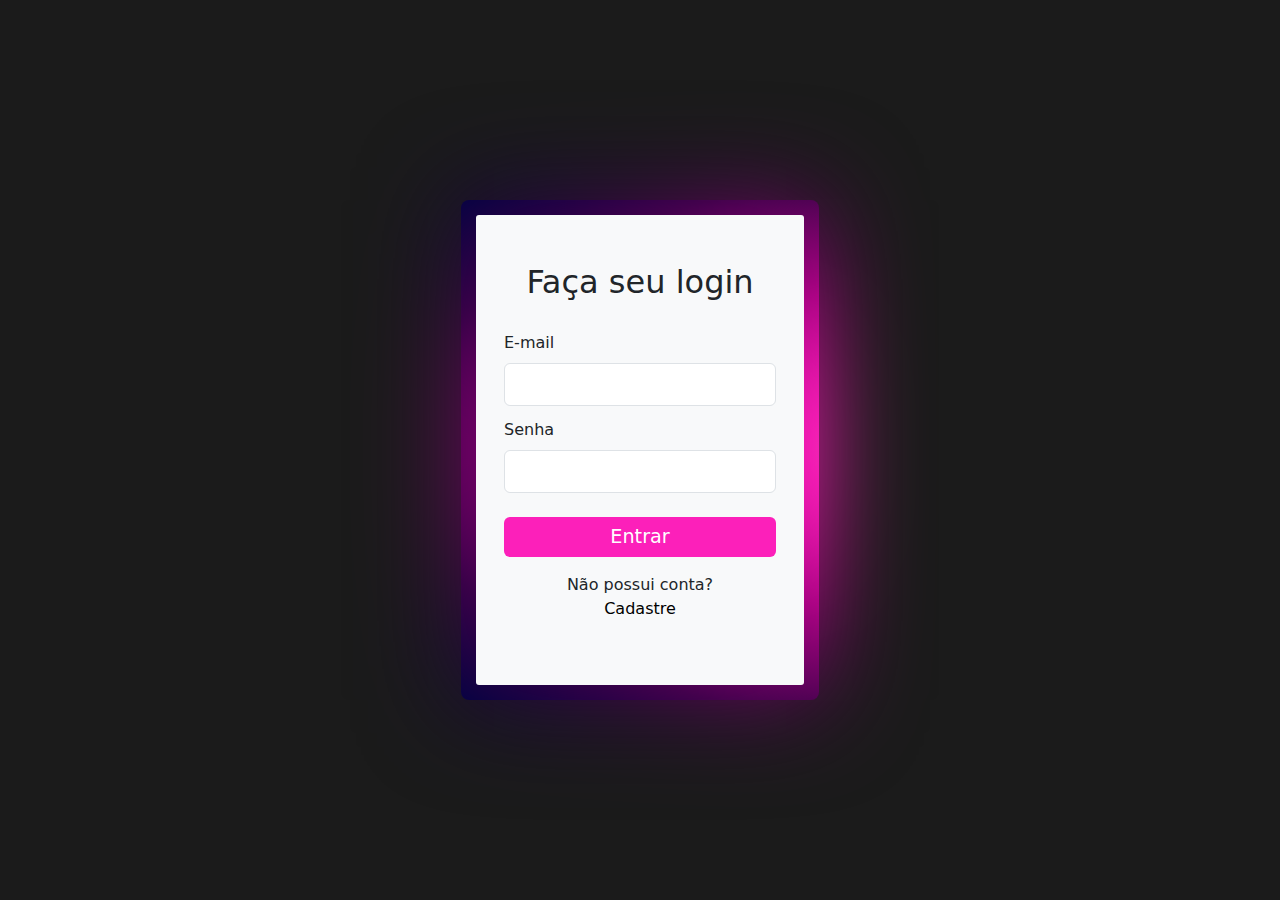
<file: public/index.html>
<!DOCTYPE html>
<html lang="pt-BR">

<head>
  <meta charset="UTF-8">
  <meta http-equiv="X-UA-Compatible" content="IE=edge">
  <meta name="viewport" content="width=device-width, initial-scale=1.0">
  <title>Página-login</title>
  <link rel="stylesheet" href="./assets/bootstrap/css/bootstrap.min.css">
  <link rel="stylesheet" href="./css/style.css">
</head>

<body>
  <main class="container-fluid vh-100 d-flex justify-content-center align-items-center">

    <div class="container card-login bg-light d-flex justify-content-center align-items-center flex-column p-5">
      <h1 class="text-center h2">Faça seu login</h1>
      <form id="form-login" class="needs-validation" novalidate>

        <div class="form-group">
          <label for="email" class="form-label">E-mail</label>
          <input type="email" class="form-control" name="email" id="email-login" required>

          <div class="invalid-feedback">
            Campo preenchido incorretamente!

          </div>
        </div>
        <div class="form-group ">
          <label for="senha" class="form-label">Senha</label>
          <input type="password" class="form-control" name="senha" id="password-login" required>

          <div class="invalid-feedback">
            Campo preenchido incorretamente!

          </div>
        </div>

        <input class="btn btn-pink w-100 text-white" type="submit" value="Entrar">

      </form>

      <div class="container mt-3">
        <div class="row">
          <div class="col-12">
            <p class="text-center">Não possui conta?
              <a class="text-decoration-none bg-pink" href="./cadastro.html">Cadastre</a>
            </p>
          </div>
        </div>
      </div>


    </div>
  </main>
  <div class="toast-container top-0 end-0 p-3">
    <div class="toast align-items-center text-bg-danger border-0" id="feedback" role="alert" aria-live="assertive"
      aria-atomic="true">
      <div class="d-flex">
        <div class="toast-body">
          <p class="m-0">Conta não cadastrada! Verifique o usuário ou senha.</p>
        </div>
        <button type="button" class="btn-close btn-close-white me-2 m-auto" data-bs-dismiss="toast"
          aria-label="Close"></button>
      </div>
    </div>
  </div>


  <script src="./assets/bootstrap/js/bootstrap.min.js"></script>
  <script src="./js/index.js"></script>
</body>

</html>
</file>
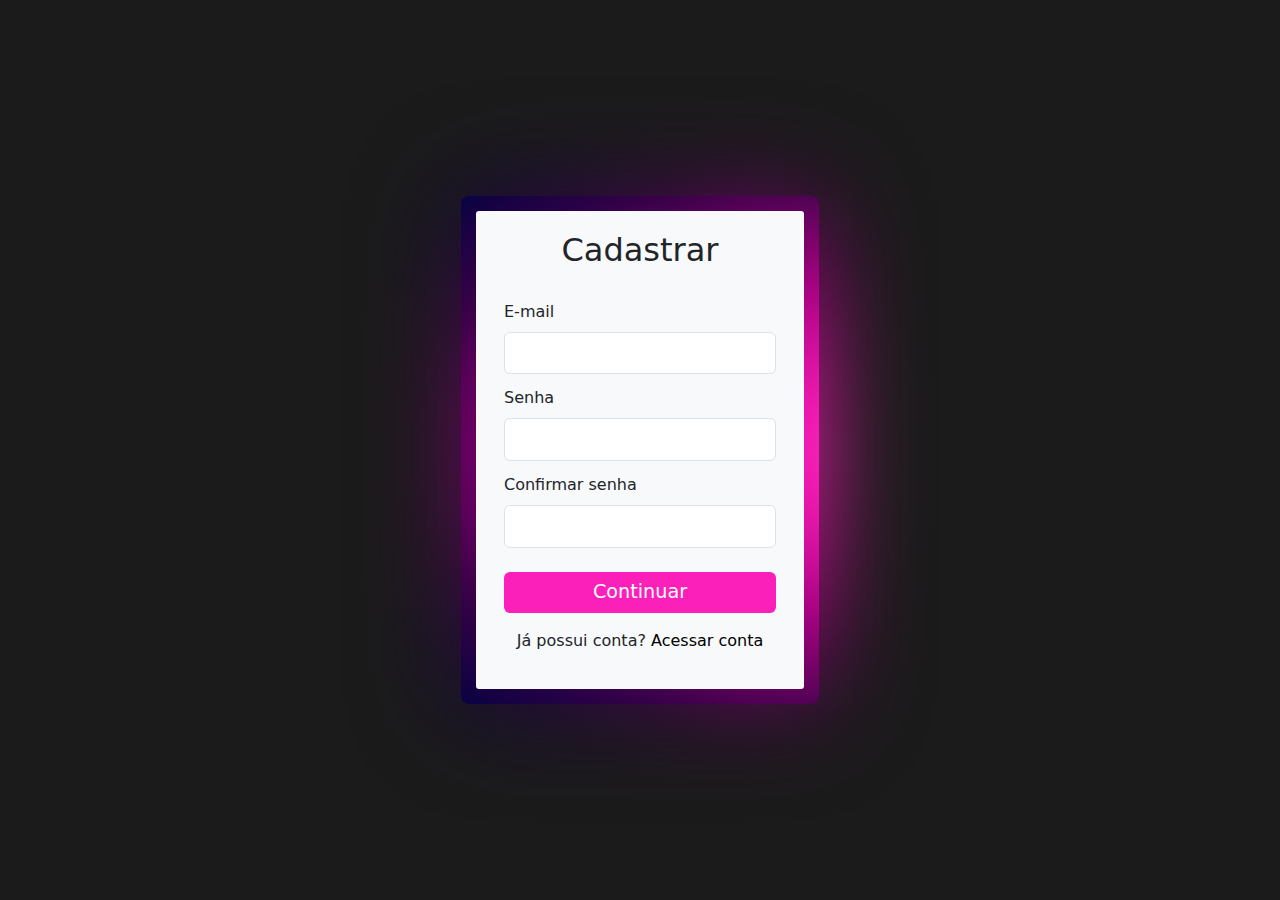
<file: public/cadastro.html>
<!DOCTYPE html>
<html lang="pt-BR">

<head>
  <meta charset="UTF-8" />
  <meta http-equiv="X-UA-Compatible" content="IE=edge" />
  <meta name="viewport" content="width=device-width, initial-scale=1.0" />
  <title>Página-cadastro</title>
  <link rel="stylesheet" href="./assets/bootstrap/css/bootstrap.min.css" />
  <link rel="stylesheet" href="./css/style.css" />
</head>

<body>
  <main class="container-fluid vh-100 d-flex justify-content-center align-items-center p-0 m-0 ">
    <div class="container card-login bg-light d-flex justify-content-center align-items-center flex-column">
      <h1 class="text-center h2">Cadastrar</h1>
      <form id="form-login" class="needs-validation" novalidate>
        <div class="form-group">
          <label for="email" class="form-label">E-mail</label>
          <input type="email" class="form-control" name="email" id="email-input" required />

          <div class="invalid-feedback">Campo vazio!</div>
        </div>
        <div class="form-group">
          <label for="senha" class="form-label">Senha</label>
          <input type="password" class="form-control" name="senha" id="senha-input" required />

          <div class="invalid-feedback">Campo vazio!</div>
        </div>

        <div class="form-group">
          <label for="senha" class="form-label">Confirmar senha</label>
          <input type="password" class="form-control" name="senha2" id="senha-input2" required />

          <div class="invalid-feedback">Campo vazio!</div>
        </div>

        <input class="btn btn-pink w-100 text-white" type="submit" value="Continuar" />
      </form>

      <div class="container mt-3">
        <div class="row">
          <div class="col-12">
            <p class="text-center">
              Já possui conta?
              <a class="text-decoration-none bg-pink" href="./index.html">Acessar conta</a>
            </p>
          </div>
        </div>
      </div>
    </div>
  </main>
  <!-- TOAST -->
  <div class="toast-container top-0 end-0 p-3">
    <div class="toast align-items-center border-0" role="alert" aria-live="assertive" aria-atomic="true" id="feedback">
      <div class="d-flex">
        <div class="toast-body"></div>
        <button type="button" class="btn-close btn-close-white me-2 m-auto" data-bs-dismiss="toast"
          aria-label="Close"></button>
      </div>
    </div>

    <div class="toast align-items-center text-bg-danger border-0" role="alert" aria-live="assertive" aria-atomic="true"
      id="validacao">
      <div class="d-flex">
        <div class="toast-body"></div>
        <button type="button" class="btn-close btn-close-white me-2 m-auto" data-bs-dismiss="toast"
          aria-label="Close"></button>
      </div>
    </div>
  </div>

  <script src="./assets/bootstrap/js/bootstrap.min.js"></script>
  <script src="./js/cadastro.js"></script>
</body>

</html>
</file>
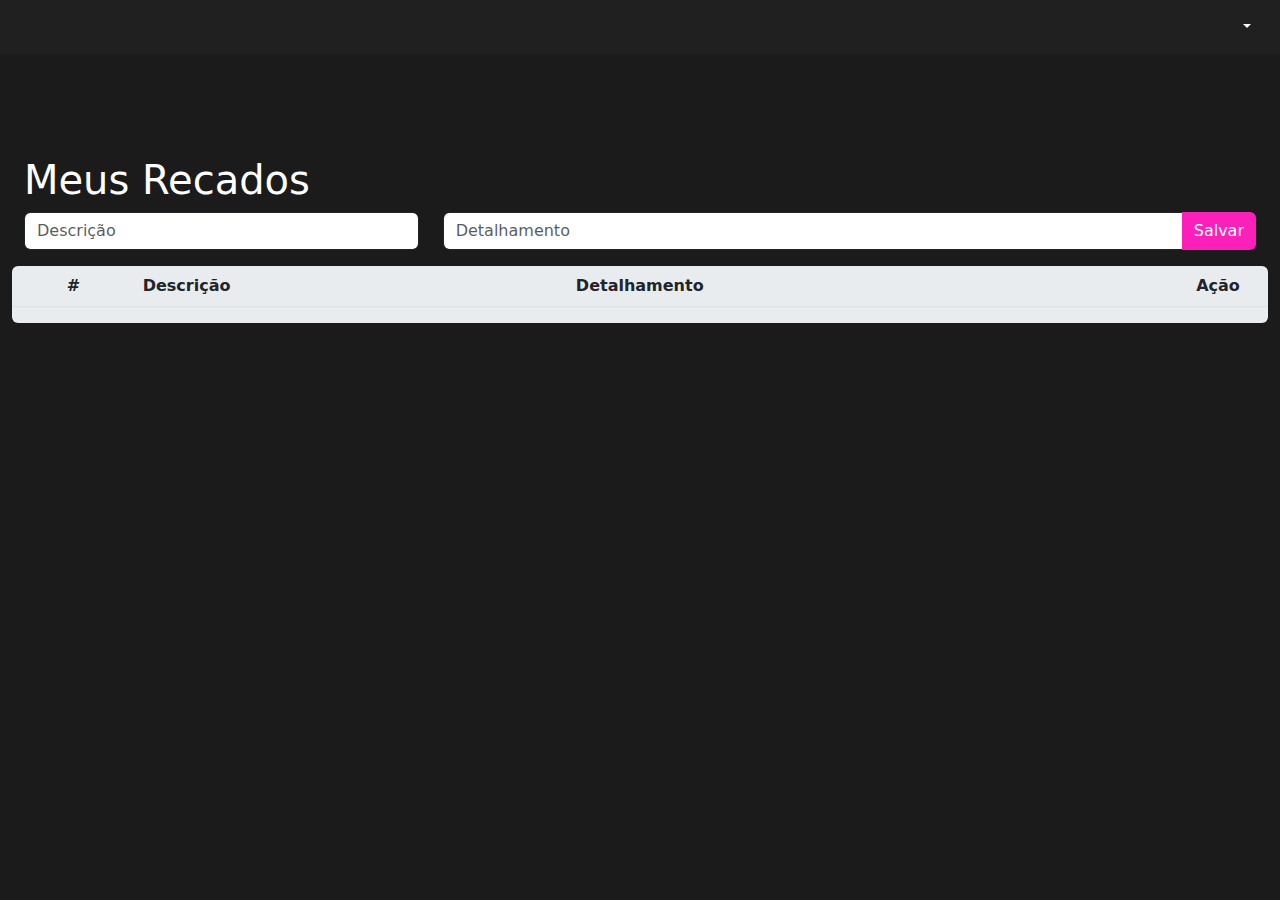
<file: public/home.html>
<!DOCTYPE html>
<html lang="pt-BR">

<head>
  <meta charset="UTF-8">
  <meta http-equiv="X-UA-Compatible" content="IE=edge">
  <meta name="viewport" content="width=device-width, initial-scale=1.0">
  <title>Página-login</title>
  <link rel="stylesheet" href="./assets/bootstrap/css/bootstrap.min.css">
  <link rel="stylesheet" href="https://cdn.jsdelivr.net/npm/bootstrap-icons@1.10.3/font/bootstrap-icons.css">
  <link rel="stylesheet" href="./css/style.css">

</head>

<body>
  <header class="container-fluid background p-0 ">

    <div class=" d-flex justify-content-end align-items-center h-100 mx-3">
      <button class=" btn text-white dropdown-toggle" data-bs-toggle="dropdown" aria-expanded="false">
        <span id="email-header"></span>
      </button>
      <ul class="dropdown-menu logout p-0 dropdown-menu-dark dropdown-menu-end ">
        <li class="text-center"><button class=" btn btn-sair text-white  " onclick="sairDoSistema()">Sair</button></li>
      </ul>
    </div>

  </header>

  <main class="container-fluid vw-100  ">

    <section class="row w-100 h-25 m-0 align-items-end">
      <article class="col w-100">
        <h1 class="text-white">Meus Recados</h1>
        <form class="row " id="formulario-recados">
          <div class="col-12 col-sm-4">
            <div class="input-group mb-3">
              <input type="text" class="form-control  border-dark " name="descricao" id="descricao"
                placeholder="Descrição" aria-label="Descrição">
            </div>

          </div>
          <div class="col-12 col-sm-8 ">
            <div class="input-group mb-3">
              <input type="text" class="form-control  border-dark" name="detalhe" id="detalhe"
                placeholder="Detalhamento" aria-label="Detalhamento">
              <input class="btn btn-pink text-white" type="submit" value="Salvar"></input>
            </div>
          </div>
        </form>
      </article>
    </section>

    <section class="row w-100  m-0 justify-content-center bg-body-secondary rounded-2 mb-5">
      <article class="col w-100 p-0">
        <div class="row justify-content-center w-100 m-0">
          <div class="col  p-0">
            <div class=" table-responsive ">
              <table class="table table-striped text-center align-middle ">
                <thead>
                  <tr class="text-start">
                    <th class="text-center">#</th>
                    <th>Descrição</th>
                    <th>Detalhamento</th>
                    <th class=" text-center th">Ação</th>
                  </tr>
                </thead>
                <tbody id="recados">

                </tbody>
              </table>
            </div>
          </div>
        </div>
      </article>
    </section>
  </main>
  <div class="modal fade" tabindex="-1" id="modal-editar" aria-labelledby="modal-editar-recado" aria-hidden="true">
    <div class="modal-dialog modal-dialog-centered">
      <div class="modal-content">
        <div class="modal-header">
          <h5 class="modal-title"><span class="d-none" id="indice-recado"></span> Editar Recado</h5>
          <button type="button" class="btn-close" data-bs-dismiss="modal" aria-label="Close"></button>
        </div>
        <form id="formulario-editar-recados">
          <div class="modal-body">
            <div class=" container input-group mb-3 mt-2">
              <div class="row w-100">
                <label for="edita-descricao" class=" col-12 form-label">Descrição</label>
                <input type="text" class=" col  form-control" name="descricao" id="edita-descricao"
                  placeholder="Descrição" aria-label="Descrição">
              </div>
            </div>

            <div class=" container  input-group mb-3">
              <div class="row w-100">
                <label for="edita-detalhe" class=" col-12 form-label">Detalhamento</label>
                <input type="text" class=" col  form-control  " name="detalhe" id="edita-detalhe"
                  placeholder="Detalhamento" aria-label="Detalhamento">

              </div>

            </div>
          </div>
          <div class="modal-footer">
            <button type="button" class="btn btn-secondary" data-bs-dismiss="modal">Fechar</button>
            <button type="submit" class="btn btn-pink text-white">Salvar alteração</button>
          </div>
        </form>

      </div>
    </div>
  </div>

  <script src="./assets/bootstrap/js/popper.min.js"></script>
  <script src="./assets/bootstrap/js/bootstrap.min.js"></script>

  <script src="./js/home.js"></script>
</body>

</html>
</file>
<file: public/css/style.css>
* {
  margin: 0;
  padding: 0;
  box-sizing: border-box;
}

body {
  background: rgb(27, 27, 27);
}

header {
  height: 6vh;
}

main {
  height: 94vh;
}

.background {
  background: #202020;
}

.card-login {
  width: 20.5rem;
  height: min-content;
  padding: 20px;
  position: relative;
  border-radius: 3px;
}

.card-login::before,
.card-login::after {
  content: '';
  position: absolute;
  z-index: -1;
  width: calc(100% + 30px);
  height: calc(100% + 30px);
  background: radial-gradient(#EEB1BF 5%, rgb(252, 32, 186) 25%, #b40288 50%, #300243 80%, #030243 100%);
  background-size: 300%;
  border-radius: 8px;
  animation: animarBorda 8s linear infinite;


}

@keyframes animarBorda {
  0% {
    background-position: 0;
  }

  100% {
    background-position: 300%;
  }
}

.container::after {
  filter: blur(50px);
}

.card-login h1 {
  margin-bottom: 30px;
}

.card-login form {
  font-size: 1rem;
}

.card-login form .form-group {
  margin-bottom: 12px;
}

.card-login form input[type=submit] {

  margin-top: 12px;
}

.card-login form input {
  font-size: 1.2rem;
  width: 17rem;
}

p {
  font-size: 1rem;
}

.th {
  width: 100px;
}

.btn-pink {
  background-color: rgb(252, 32, 186);
  border: rgb(252, 32, 186);
  transition: 1s;
  color: white;
}

.btn-pink:hover {
background: #7209b7;
}
.bg-pink {
  color: black;
}
.bg-pink:hover {
  color: #1b1a70;
}
.logout {
  min-width: 5rem !important;
}
</file>
